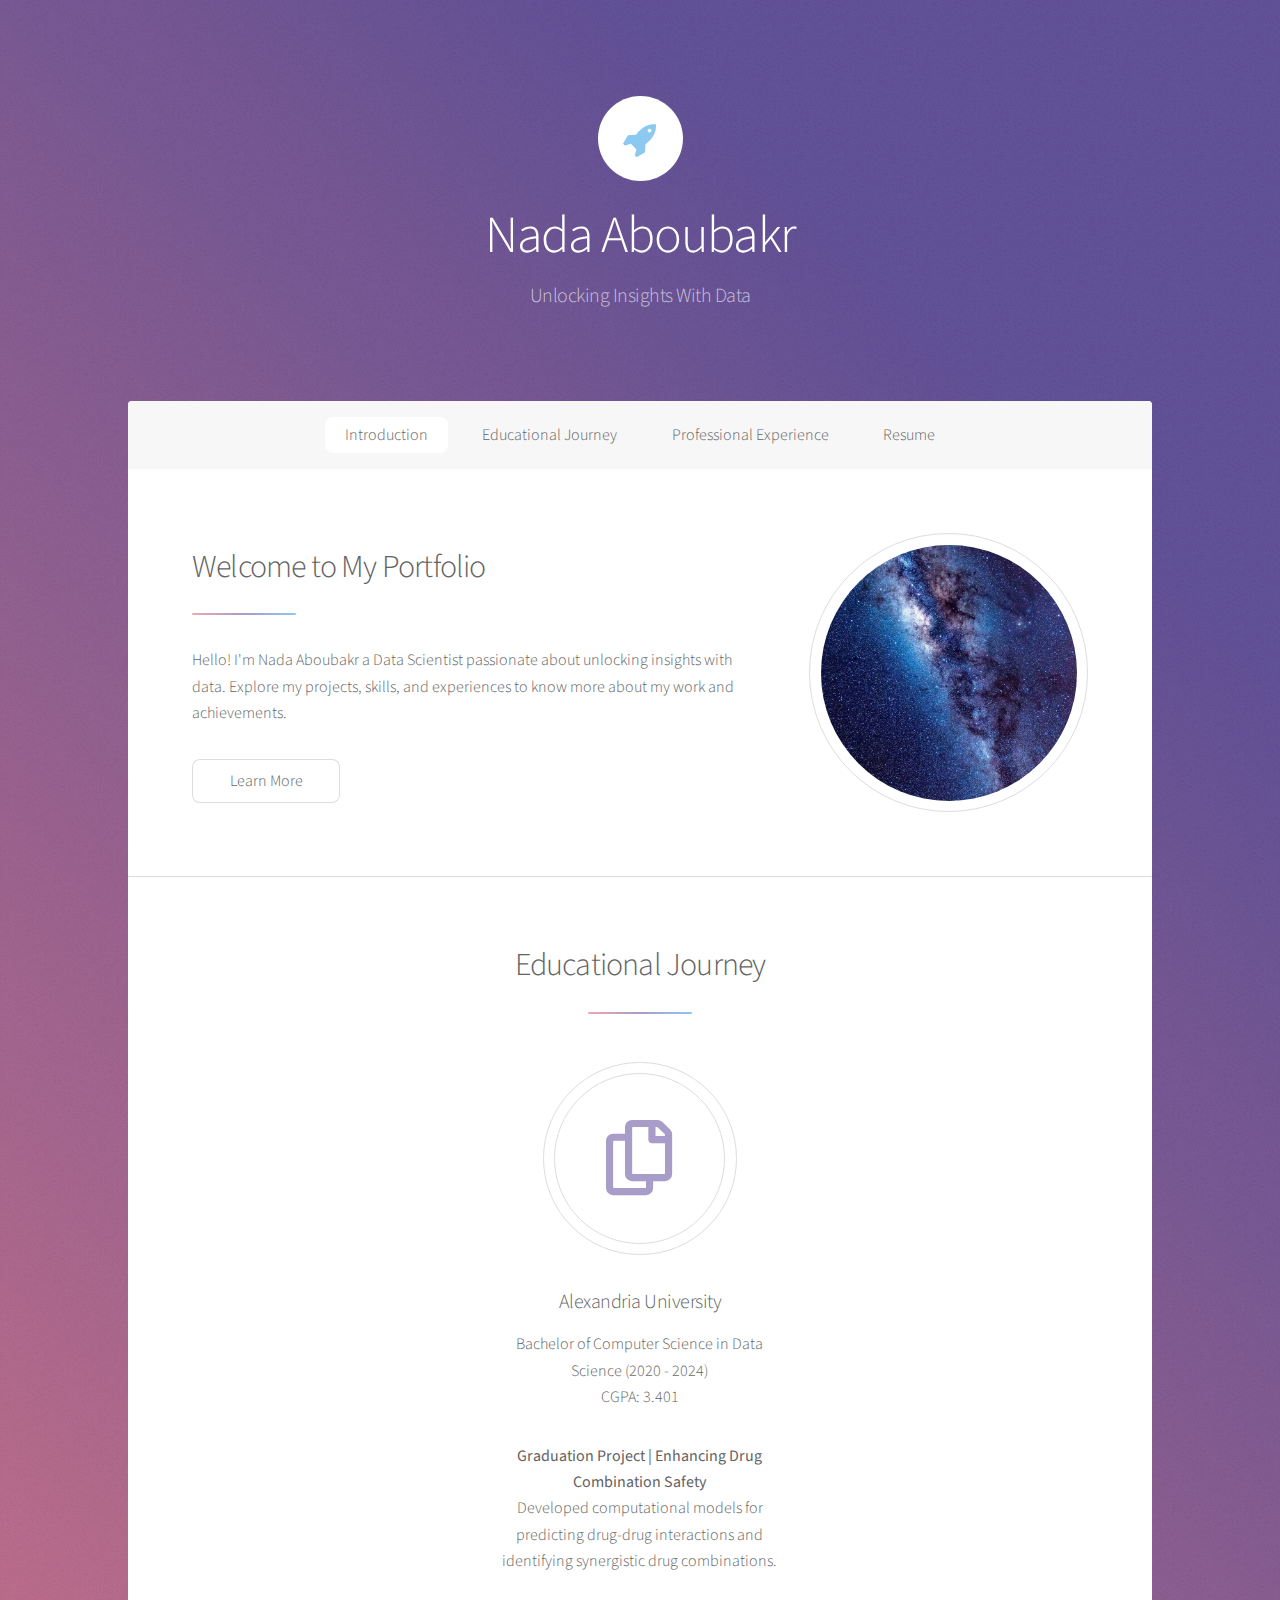
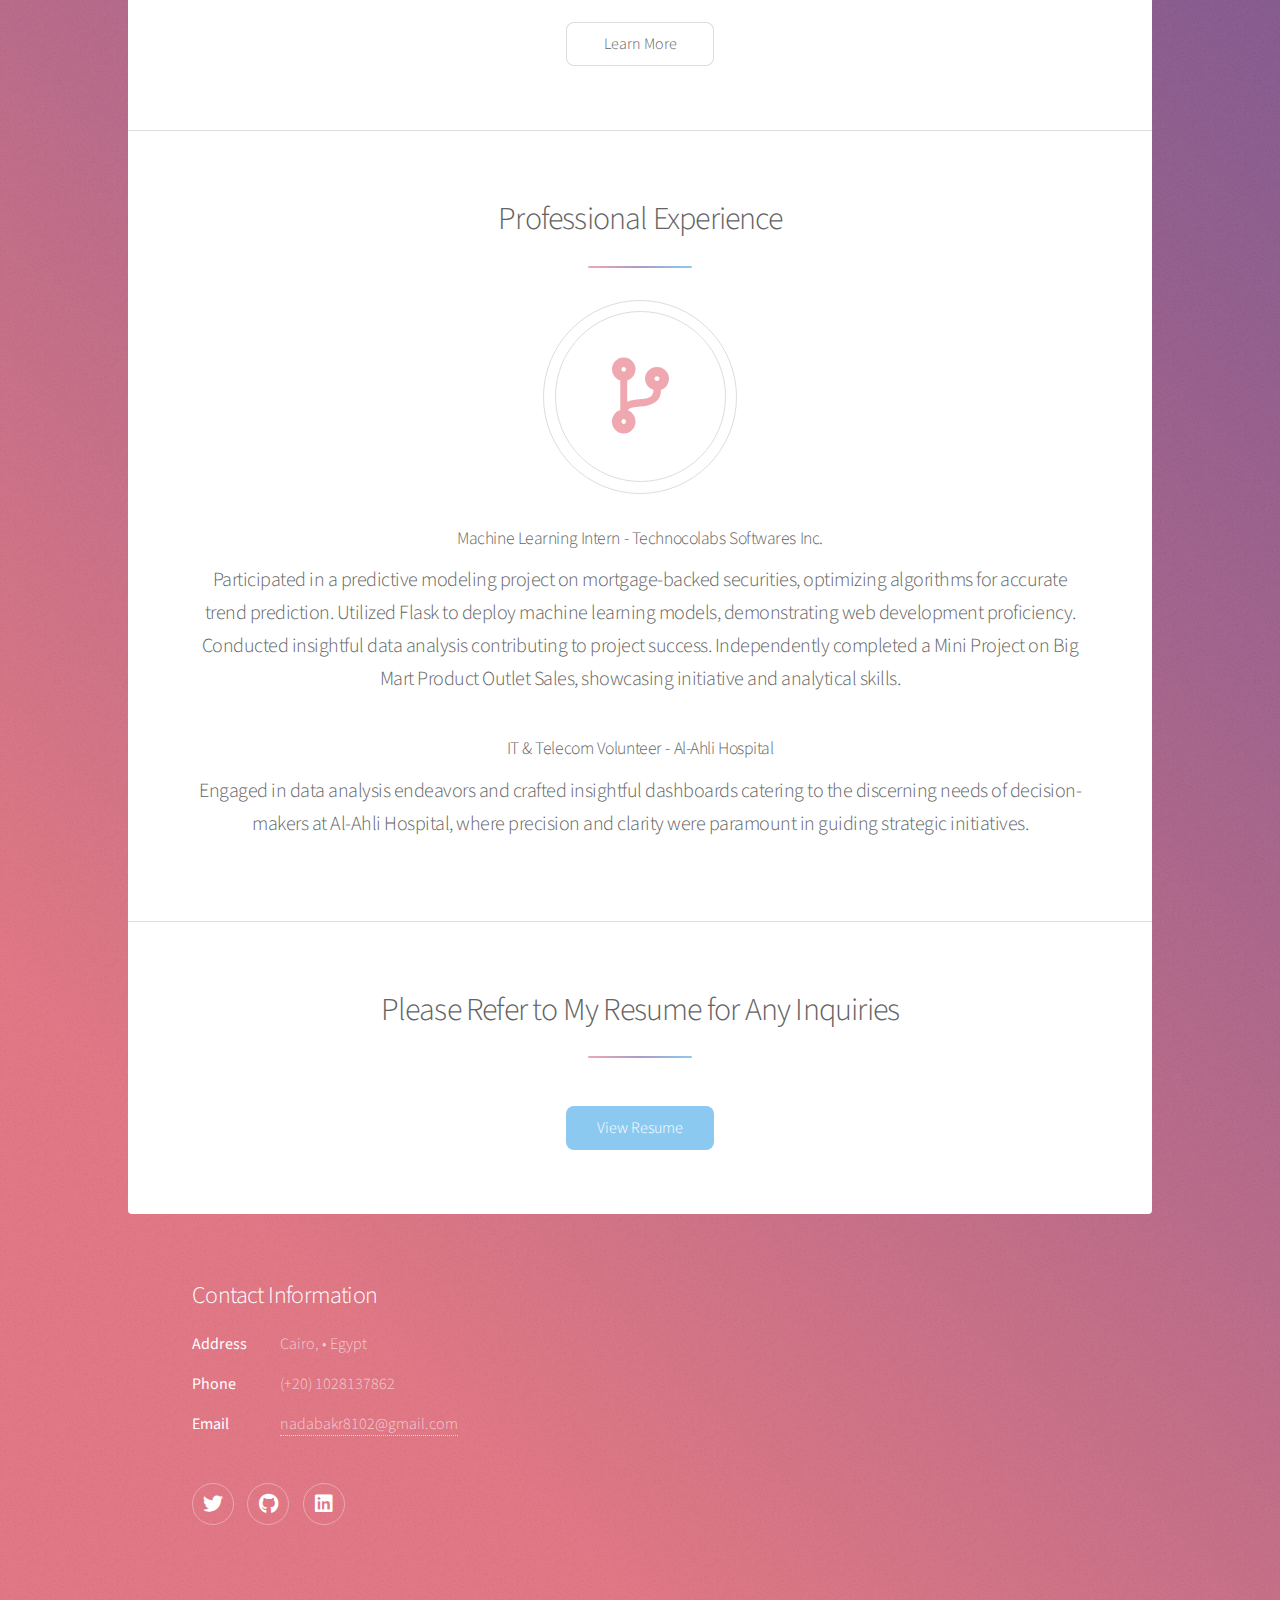
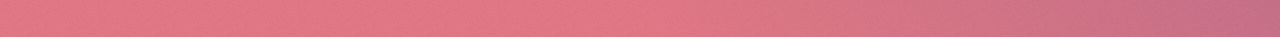
<file: index.html>
<!DOCTYPE HTML>

<html>
	<head>
		<title>Nada Aboubakr</title>
		<meta charset="utf-8" />
		<meta name="viewport" content="width=device-width, initial-scale=1, user-scalable=no" />
		<link rel="stylesheet" href="assets/css/main.css" />
		<noscript><link rel="stylesheet" href="assets/css/noscript.css" /></noscript>
	</head>
	<body class="is-preload">

		<!-- Wrapper -->
			<div id="wrapper">

				<!-- Header -->
					<header id="header" class="alt">
						<span class="logo"><img src="images/logo.svg" alt="" /></span>
						<h1>Nada Aboubakr</h1>
						<p>Unlocking Insights With Data<br />
					</header>

				<!-- Nav -->
					<nav id="nav">
						<ul>
							<li><a href="#intro" class="active">Introduction</a></li>
							<li><a href="#first">Educational Journey</a></li>
							<li><a href="#second">Professional Experience</a></li>
							<li><a href="#cta">Resume</a></li>
						</ul>
					</nav>

				<!-- Main -->
					<div id="main">

						<!-- Introduction -->
							<section id="intro" class="main">
								<div class="spotlight">
									<div class="content">
										<header class="major">
											<h2>Welcome to My Portfolio</h2>
										</header>
										<p>Hello! I'm Nada Aboubakr 
										a Data Scientist passionate about unlocking insights with data. 
										Explore my projects, skills, and experiences to know more about my work and achievements.</p>

										<ul class="actions">
											<li><a href="generic.html" class="button">Learn More</a></li>
										</ul>
									</div>
									<span class="image"><img src="images/pfp.jpeg" alt="" /></span>
								</div>
							</section>

						<!-- First Section -->
							<section id="first" class="main special">
								<header class="major">
									<h2>Educational Journey</h2>
								</header>
								<ul class="features">
									<li>
										<span class="icon major style3 fa-copy"></span>
										<h3>Alexandria University</h3>
										<p>Bachelor of Computer Science in Data Science (2020 - 2024)<br>CGPA: 3.401 <p><strong>Graduation Project | Enhancing Drug Combination Safety</strong><br> Developed computational models for predicting drug-drug interactions and identifying synergistic drug combinations.
									</p>
										
									</li>
								</ul>
								<footer class="major">
									<ul class="actions special">
										<li><a href="https://www.linkedin.com/posts/nadaaboubakr_graduationproject-drugguardianpro-datascience-activity-7214317777703079936-ZE2t?utm_source=share&utm_medium=member_desktop" class="button">Learn More</a></li>
									</ul>
								</footer>
							</section>

						<!-- Second Section -->
							<section id="second" class="main special">
								<header class="major">
									<h2>Professional Experience</h2>
									<span class="icon solid major style1 fa-code-branch"></span>
									<div class="prof_exp"><h4>Machine Learning Intern - Technocolabs Softwares Inc.</h4>
										<p>Participated in a predictive modeling project on mortgage-backed securities, optimizing algorithms for accurate trend prediction. Utilized Flask to deploy machine learning models, demonstrating web development proficiency. Conducted insightful data analysis contributing to project success. Independently completed a Mini Project on Big Mart Product Outlet Sales, showcasing initiative and analytical skills.</p></div>
									
									<div class="prof_exp"><h4>IT & Telecom Volunteer - Al-Ahli Hospital</h4>
										<p>Engaged in data analysis endeavors and crafted insightful dashboards catering to the discerning needs of decision-makers at Al-Ahli Hospital, where precision and clarity were paramount in guiding strategic initiatives.</p> </div>	
																	</header>
								
								
							</section>

						<!-- Get Started -->
							<section id="cta" class="main special">
								<header class="major">
									<h2>Please Refer to My Resume for Any Inquiries</h2>
								</header>
								<footer class="major">
									<ul class="actions special">
										<li><a href="Resume.pdf" class="button primary">View Resume</a></li>
									</ul>
								</footer>
							</section>

					</div>

				<!-- Footer -->
					<footer id="footer">
						
						<section>
							<h2>Contact Information</h2>
							<dl class="alt">
								<dt>Address</dt>
								<dd>Cairo, &bull; Egypt</dd>
								<dt>Phone</dt>
								<dd>(+20) 1028137862</dd>
								<dt>Email</dt>
                                <dd><a href="mailto:nadabakr8102@gmail.com">nadabakr8102@gmail.com</a></dd>

							</dl>
							<ul class="icons">
								<li><a href="https://x.com/_nada81" class="icon brands fa-twitter alt"><span class="label">Twitter</span></a></li>
								<li><a href="https://github.com/NadaAboubakr" class="icon brands fa-github alt"><span class="label">GitHub</span></a></li>
                                <li><a href="https://www.linkedin.com/in/nadaaboubakr/" class="icon brands fa-linkedin alt"><span class="label">LinkedIn</span></a></li>
							</ul>
						</section>
					</footer>

			</div>

		<!-- Scripts -->
			<script src="assets/js/jquery.min.js"></script>
			<script src="assets/js/jquery.scrollex.min.js"></script>
			<script src="assets/js/jquery.scrolly.min.js"></script>
			<script src="assets/js/browser.min.js"></script>
			<script src="assets/js/breakpoints.min.js"></script>
			<script src="assets/js/util.js"></script>
			<script src="assets/js/main.js"></script>

	</body>
</html>
</file>
<file: assets/css/noscript.css>
/*
	Stellar by HTML5 UP
	html5up.net | @ajlkn
	Free for personal and commercial use under the CCA 3.0 license (html5up.net/license)
*/

/* Header */

	body.is-preload #header.alt > * {
		opacity: 1;
	}

	body.is-preload #header.alt .logo {
		-moz-transform: none;
		-webkit-transform: none;
		-ms-transform: none;
		transform: none;
	}
</file>
<file: assets/css/main.css>
@import url(fontawesome-all.min.css);
@import 'https://fonts.googleapis.com/css?family=Source+Sans+Pro:300,400';

/*
	Stellar by HTML5 UP
	html5up.net | @ajlkn
	Free for personal and commercial use under the CCA 3.0 license (html5up.net/license)
*/

html, body, div, span, applet, object,
iframe, h1, h2, h3, h4, h5, h6, p, blockquote,
pre, a, abbr, acronym, address, big, cite,
code, del, dfn, em, img, ins, kbd, q, s, samp,
small, strike, strong, sub, sup, tt, var, b,
u, i, center, dl, dt, dd, ol, ul, li, fieldset,
form, label, legend, table, caption, tbody,
tfoot, thead, tr, th, td, article, aside,
canvas, details, embed, figure, figcaption,
footer, header, hgroup, menu, nav, output, ruby,
section, summary, time, mark, audio, video {
	margin: 0;
	padding: 0;
	border: 0;
	font-size: 100%;
	font: inherit;
	vertical-align: baseline;}

article, aside, details, figcaption, figure,
footer, header, hgroup, menu, nav, section {
	display: block;}

body {
	line-height: 1;
}

ol, ul {
	list-style: none;
}

blockquote, q {
	quotes: none;
}

	blockquote:before, blockquote:after, q:before, q:after {
		content: '';
		content: none;
	}

table {
	border-collapse: collapse;
	border-spacing: 0;
}

body {
	-webkit-text-size-adjust: none;
}

mark {
	background-color: transparent;
	color: inherit;
}

input::-moz-focus-inner {
	border: 0;
	padding: 0;
}

input, select, textarea {
	-moz-appearance: none;
	-webkit-appearance: none;
	-ms-appearance: none;
	appearance: none;
}

/* Basic */

	@-ms-viewport {
		width: device-width;
	}

	body {
		-ms-overflow-style: scrollbar;
	}

	@media screen and (max-width: 480px) {

		html, body {
			min-width: 320px;
		}

	}

	html {
		box-sizing: border-box;
	}

	*, *:before, *:after {
		box-sizing: inherit;
	}

	body {
		background-color: #935d8c;
		background-image: url("images/overlay.png"), -moz-linear-gradient(45deg, #e37682 15%, #5f4d93 85%);
		background-image: url("images/overlay.png"), -webkit-linear-gradient(45deg, #e37682 15%, #5f4d93 85%);
		background-image: url("images/overlay.png"), -ms-linear-gradient(45deg, #e37682 15%, #5f4d93 85%);
		background-image: url("images/overlay.png"), linear-gradient(45deg, #e37682 15%, #5f4d93 85%);
	}

		body.is-preload *, body.is-preload *:before, body.is-preload *:after {
			-moz-animation: none !important;
			-webkit-animation: none !important;
			-ms-animation: none !important;
			animation: none !important;
			-moz-transition: none !important;
			-webkit-transition: none !important;
			-ms-transition: none !important;
			transition: none !important;
		}

/* Type */

	body {
		background-color: #935d8c;
		color: rgba(255, 255, 255, 0.65);
	}

	body, input, select, textarea {
		font-family: "Source Sans Pro", Helvetica, sans-serif;
		font-size: 17pt;
		font-weight: 300;
		line-height: 1.65;
	}

		@media screen and (max-width: 1680px) {

			body, input, select, textarea {
				font-size: 14pt;
			}

		}

		@media screen and (max-width: 1280px) {

			body, input, select, textarea {
				font-size: 12pt;
			}

		}

		@media screen and (max-width: 360px) {

			body, input, select, textarea {
				font-size: 11pt;
			}

		}

	a {
		-moz-transition: color 0.2s ease, border-bottom 0.2s ease;
		-webkit-transition: color 0.2s ease, border-bottom 0.2s ease;
		-ms-transition: color 0.2s ease, border-bottom 0.2s ease;
		transition: color 0.2s ease, border-bottom 0.2s ease;
		text-decoration: none;
		border-bottom: dotted 1px;
		color: inherit;
	}

		a:hover {
			border-bottom-color: transparent;
		}

	strong, b {
		font-weight: 400;
	}

	em, i {
		font-style: italic;
	}

	p {
		margin: 0 0 2em 0;
	}

		p.content {
			-moz-columns: 20em 2;
			-webkit-columns: 20em 2;
			-ms-columns: 20em 2;
			columns: 20em 2;
			-moz-column-gap: 2em;
			-webkit-column-gap: 2em;
			-ms-column-gap: 2em;
			column-gap: 2em;
			text-align: justify;
		}

	h1, h2, h3, h4, h5, h6 {
		font-weight: 300;
		line-height: 1.5;
		margin: 0 0 0.7em 0;
		letter-spacing: -0.025em;
	}

		h1 a, h2 a, h3 a, h4 a, h5 a, h6 a {
			color: inherit;
			text-decoration: none;
		}

	h1 {
		font-size: 2.5em;
		line-height: 1.2;
	}

	h2 {
		font-size: 1.5em;
	}

	h3 {
		font-size: 1.25em;
	}

	h4 {
		font-size: 1.1em;
	}

	h5 {
		font-size: 0.9em;
	}

	h6 {
		font-size: 0.7em;
	}

	@media screen and (max-width: 736px) {

		h1 {
			font-size: 2em;
		}

	}

	sub {
		font-size: 0.8em;
		position: relative;
		top: 0.5em;
	}

	sup {
		font-size: 0.8em;
		position: relative;
		top: -0.5em;
	}

	blockquote {
		border-left: solid 4px;
		font-style: italic;
		margin: 0 0 2em 0;
		padding: 0.5em 0 0.5em 2em;
	}

	code {
		border-radius: 8px;
		border: solid 1px;
		font-family: "Courier New", monospace;
		font-size: 0.9em;
		margin: 0 0.25em;
		padding: 0.25em 0.65em;
	}

	pre {
		-webkit-overflow-scrolling: touch;
		font-family: "Courier New", monospace;
		font-size: 0.9em;
		margin: 0 0 2em 0;
	}

		pre code {
			display: block;
			line-height: 1.75;
			padding: 1em 1.5em;
			overflow-x: auto;
		}

	hr {
		border: 0;
		border-bottom: solid 1px;
		margin: 2em 0;
	}

		hr.major {
			margin: 3em 0;
		}

	.align-left {
		text-align: left;
	}

	.align-center {
		text-align: center;
	}

	.align-right {
		text-align: right;
	}

	input, select, textarea {
		color: #ffffff;
	}

	a:hover {
		color: #ffffff;
	}

	strong, b {
		color: #ffffff;
	}

	h1, h2, h3, h4, h5, h6 {
		color: #ffffff;
	}

	blockquote {
		border-left-color: rgba(255, 255, 255, 0.35);
	}

	code {
		background: rgba(255, 255, 255, 0.075);
		border-color: rgba(255, 255, 255, 0.35);
	}

	hr {
		border-bottom-color: rgba(255, 255, 255, 0.35);
	}

/* Row */

	.row {
		display: flex;
		flex-wrap: wrap;
		box-sizing: border-box;
		align-items: stretch;
	}

		.row > * {
			box-sizing: border-box;
		}

		.row.gtr-uniform > * > :last-child {
			margin-bottom: 0;
		}

		.row.aln-left {
			justify-content: flex-start;
		}

		.row.aln-center {
			justify-content: center;
		}

		.row.aln-right {
			justify-content: flex-end;
		}

		.row.aln-top {
			align-items: flex-start;
		}

		.row.aln-middle {
			align-items: center;
		}

		.row.aln-bottom {
			align-items: flex-end;
		}

		.row > .imp {
			order: -1;
		}

		.row > .col-1 {
			width: 8.33333%;
		}

		.row > .off-1 {
			margin-left: 8.33333%;
		}

		.row > .col-2 {
			width: 16.66667%;
		}

		.row > .off-2 {
			margin-left: 16.66667%;
		}

		.row > .col-3 {
			width: 25%;
		}

		.row > .off-3 {
			margin-left: 25%;
		}

		.row > .col-4 {
			width: 33.33333%;
		}

		.row > .off-4 {
			margin-left: 33.33333%;
		}

		.row > .col-5 {
			width: 41.66667%;
		}

		.row > .off-5 {
			margin-left: 41.66667%;
		}

		.row > .col-6 {
			width: 50%;
		}

		.row > .off-6 {
			margin-left: 50%;
		}

		.row > .col-7 {
			width: 58.33333%;
		}

		.row > .off-7 {
			margin-left: 58.33333%;
		}

		.row > .col-8 {
			width: 66.66667%;
		}

		.row > .off-8 {
			margin-left: 66.66667%;
		}

		.row > .col-9 {
			width: 75%;
		}

		.row > .off-9 {
			margin-left: 75%;
		}

		.row > .col-10 {
			width: 83.33333%;
		}

		.row > .off-10 {
			margin-left: 83.33333%;
		}

		.row > .col-11 {
			width: 91.66667%;
		}

		.row > .off-11 {
			margin-left: 91.66667%;
		}

		.row > .col-12 {
			width: 100%;
		}

		.row > .off-12 {
			margin-left: 100%;
		}

		.row.gtr-0 {
			margin-top: 0;
			margin-left: 0em;
		}

			.row.gtr-0 > * {
				padding: 0 0 0 0em;
			}

			.row.gtr-0.gtr-uniform {
				margin-top: 0em;
			}

				.row.gtr-0.gtr-uniform > * {
					padding-top: 0em;
				}

		.row.gtr-25 {
			margin-top: 0;
			margin-left: -0.375em;
		}

			.row.gtr-25 > * {
				padding: 0 0 0 0.375em;
			}

			.row.gtr-25.gtr-uniform {
				margin-top: -0.375em;
			}

				.row.gtr-25.gtr-uniform > * {
					padding-top: 0.375em;
				}

		.row.gtr-50 {
			margin-top: 0;
			margin-left: -0.75em;
		}

			.row.gtr-50 > * {
				padding: 0 0 0 0.75em;
			}

			.row.gtr-50.gtr-uniform {
				margin-top: -0.75em;
			}

				.row.gtr-50.gtr-uniform > * {
					padding-top: 0.75em;
				}

		.row {
			margin-top: 0;
			margin-left: -1.5em;
		}

			.row > * {
				padding: 0 0 0 1.5em;
			}

			.row.gtr-uniform {
				margin-top: -1.5em;
			}

				.row.gtr-uniform > * {
					padding-top: 1.5em;
				}

		.row.gtr-150 {
			margin-top: 0;
			margin-left: -2.25em;
		}

			.row.gtr-150 > * {
				padding: 0 0 0 2.25em;
			}

			.row.gtr-150.gtr-uniform {
				margin-top: -2.25em;
			}

				.row.gtr-150.gtr-uniform > * {
					padding-top: 2.25em;
				}

		.row.gtr-200 {
			margin-top: 0;
			margin-left: -3em;
		}

			.row.gtr-200 > * {
				padding: 0 0 0 3em;
			}

			.row.gtr-200.gtr-uniform {
				margin-top: -3em;
			}

				.row.gtr-200.gtr-uniform > * {
					padding-top: 3em;
				}

		@media screen and (max-width: 1680px) {

			.row {
				display: flex;
				flex-wrap: wrap;
				box-sizing: border-box;
				align-items: stretch;
			}

				.row > * {
					box-sizing: border-box;
				}

				.row.gtr-uniform > * > :last-child {
					margin-bottom: 0;
				}

				.row.aln-left {
					justify-content: flex-start;
				}

				.row.aln-center {
					justify-content: center;
				}

				.row.aln-right {
					justify-content: flex-end;
				}

				.row.aln-top {
					align-items: flex-start;
				}

				.row.aln-middle {
					align-items: center;
				}

				.row.aln-bottom {
					align-items: flex-end;
				}

				.row > .imp-xlarge {
					order: -1;
				}

				.row > .col-1-xlarge {
					width: 8.33333%;
				}

				.row > .off-1-xlarge {
					margin-left: 8.33333%;
				}

				.row > .col-2-xlarge {
					width: 16.66667%;
				}

				.row > .off-2-xlarge {
					margin-left: 16.66667%;
				}

				.row > .col-3-xlarge {
					width: 25%;
				}

				.row > .off-3-xlarge {
					margin-left: 25%;
				}

				.row > .col-4-xlarge {
					width: 33.33333%;
				}

				.row > .off-4-xlarge {
					margin-left: 33.33333%;
				}

				.row > .col-5-xlarge {
					width: 41.66667%;
				}

				.row > .off-5-xlarge {
					margin-left: 41.66667%;
				}

				.row > .col-6-xlarge {
					width: 50%;
				}

				.row > .off-6-xlarge {
					margin-left: 50%;
				}

				.row > .col-7-xlarge {
					width: 58.33333%;
				}

				.row > .off-7-xlarge {
					margin-left: 58.33333%;
				}

				.row > .col-8-xlarge {
					width: 66.66667%;
				}

				.row > .off-8-xlarge {
					margin-left: 66.66667%;
				}

				.row > .col-9-xlarge {
					width: 75%;
				}

				.row > .off-9-xlarge {
					margin-left: 75%;
				}

				.row > .col-10-xlarge {
					width: 83.33333%;
				}

				.row > .off-10-xlarge {
					margin-left: 83.33333%;
				}

				.row > .col-11-xlarge {
					width: 91.66667%;
				}

				.row > .off-11-xlarge {
					margin-left: 91.66667%;
				}

				.row > .col-12-xlarge {
					width: 100%;
				}

				.row > .off-12-xlarge {
					margin-left: 100%;
				}

				.row.gtr-0 {
					margin-top: 0;
					margin-left: 0em;
				}

					.row.gtr-0 > * {
						padding: 0 0 0 0em;
					}

					.row.gtr-0.gtr-uniform {
						margin-top: 0em;
					}

						.row.gtr-0.gtr-uniform > * {
							padding-top: 0em;
						}

				.row.gtr-25 {
					margin-top: 0;
					margin-left: -0.375em;
				}

					.row.gtr-25 > * {
						padding: 0 0 0 0.375em;
					}

					.row.gtr-25.gtr-uniform {
						margin-top: -0.375em;
					}

						.row.gtr-25.gtr-uniform > * {
							padding-top: 0.375em;
						}

				.row.gtr-50 {
					margin-top: 0;
					margin-left: -0.75em;
				}

					.row.gtr-50 > * {
						padding: 0 0 0 0.75em;
					}

					.row.gtr-50.gtr-uniform {
						margin-top: -0.75em;
					}

						.row.gtr-50.gtr-uniform > * {
							padding-top: 0.75em;
						}

				.row {
					margin-top: 0;
					margin-left: -1.5em;
				}

					.row > * {
						padding: 0 0 0 1.5em;
					}

					.row.gtr-uniform {
						margin-top: -1.5em;
					}

						.row.gtr-uniform > * {
							padding-top: 1.5em;
						}

				.row.gtr-150 {
					margin-top: 0;
					margin-left: -2.25em;
				}

					.row.gtr-150 > * {
						padding: 0 0 0 2.25em;
					}

					.row.gtr-150.gtr-uniform {
						margin-top: -2.25em;
					}

						.row.gtr-150.gtr-uniform > * {
							padding-top: 2.25em;
						}

				.row.gtr-200 {
					margin-top: 0;
					margin-left: -3em;
				}

					.row.gtr-200 > * {
						padding: 0 0 0 3em;
					}

					.row.gtr-200.gtr-uniform {
						margin-top: -3em;
					}

						.row.gtr-200.gtr-uniform > * {
							padding-top: 3em;
						}

		}

		@media screen and (max-width: 1280px) {

			.row {
				display: flex;
				flex-wrap: wrap;
				box-sizing: border-box;
				align-items: stretch;
			}

				.row > * {
					box-sizing: border-box;
				}

				.row.gtr-uniform > * > :last-child {
					margin-bottom: 0;
				}

				.row.aln-left {
					justify-content: flex-start;
				}

				.row.aln-center {
					justify-content: center;
				}

				.row.aln-right {
					justify-content: flex-end;
				}

				.row.aln-top {
					align-items: flex-start;
				}

				.row.aln-middle {
					align-items: center;
				}

				.row.aln-bottom {
					align-items: flex-end;
				}

				.row > .imp-large {
					order: -1;
				}

				.row > .col-1-large {
					width: 8.33333%;
				}

				.row > .off-1-large {
					margin-left: 8.33333%;
				}

				.row > .col-2-large {
					width: 16.66667%;
				}

				.row > .off-2-large {
					margin-left: 16.66667%;
				}

				.row > .col-3-large {
					width: 25%;
				}

				.row > .off-3-large {
					margin-left: 25%;
				}

				.row > .col-4-large {
					width: 33.33333%;
				}

				.row > .off-4-large {
					margin-left: 33.33333%;
				}

				.row > .col-5-large {
					width: 41.66667%;
				}

				.row > .off-5-large {
					margin-left: 41.66667%;
				}

				.row > .col-6-large {
					width: 50%;
				}

				.row > .off-6-large {
					margin-left: 50%;
				}

				.row > .col-7-large {
					width: 58.33333%;
				}

				.row > .off-7-large {
					margin-left: 58.33333%;
				}

				.row > .col-8-large {
					width: 66.66667%;
				}

				.row > .off-8-large {
					margin-left: 66.66667%;
				}

				.row > .col-9-large {
					width: 75%;
				}

				.row > .off-9-large {
					margin-left: 75%;
				}

				.row > .col-10-large {
					width: 83.33333%;
				}

				.row > .off-10-large {
					margin-left: 83.33333%;
				}

				.row > .col-11-large {
					width: 91.66667%;
				}

				.row > .off-11-large {
					margin-left: 91.66667%;
				}

				.row > .col-12-large {
					width: 100%;
				}

				.row > .off-12-large {
					margin-left: 100%;
				}

				.row.gtr-0 {
					margin-top: 0;
					margin-left: 0em;
				}

					.row.gtr-0 > * {
						padding: 0 0 0 0em;
					}

					.row.gtr-0.gtr-uniform {
						margin-top: 0em;
					}

						.row.gtr-0.gtr-uniform > * {
							padding-top: 0em;
						}

				.row.gtr-25 {
					margin-top: 0;
					margin-left: -0.375em;
				}

					.row.gtr-25 > * {
						padding: 0 0 0 0.375em;
					}

					.row.gtr-25.gtr-uniform {
						margin-top: -0.375em;
					}

						.row.gtr-25.gtr-uniform > * {
							padding-top: 0.375em;
						}

				.row.gtr-50 {
					margin-top: 0;
					margin-left: -0.75em;
				}

					.row.gtr-50 > * {
						padding: 0 0 0 0.75em;
					}

					.row.gtr-50.gtr-uniform {
						margin-top: -0.75em;
					}

						.row.gtr-50.gtr-uniform > * {
							padding-top: 0.75em;
						}

				.row {
					margin-top: 0;
					margin-left: -1.5em;
				}

					.row > * {
						padding: 0 0 0 1.5em;
					}

					.row.gtr-uniform {
						margin-top: -1.5em;
					}

						.row.gtr-uniform > * {
							padding-top: 1.5em;
						}

				.row.gtr-150 {
					margin-top: 0;
					margin-left: -2.25em;
				}

					.row.gtr-150 > * {
						padding: 0 0 0 2.25em;
					}

					.row.gtr-150.gtr-uniform {
						margin-top: -2.25em;
					}

						.row.gtr-150.gtr-uniform > * {
							padding-top: 2.25em;
						}

				.row.gtr-200 {
					margin-top: 0;
					margin-left: -3em;
				}

					.row.gtr-200 > * {
						padding: 0 0 0 3em;
					}

					.row.gtr-200.gtr-uniform {
						margin-top: -3em;
					}

						.row.gtr-200.gtr-uniform > * {
							padding-top: 3em;
						}

		}

		@media screen and (max-width: 980px) {

			.row {
				display: flex;
				flex-wrap: wrap;
				box-sizing: border-box;
				align-items: stretch;
			}

				.row > * {
					box-sizing: border-box;
				}

				.row.gtr-uniform > * > :last-child {
					margin-bottom: 0;
				}

				.row.aln-left {
					justify-content: flex-start;
				}

				.row.aln-center {
					justify-content: center;
				}

				.row.aln-right {
					justify-content: flex-end;
				}

				.row.aln-top {
					align-items: flex-start;
				}

				.row.aln-middle {
					align-items: center;
				}

				.row.aln-bottom {
					align-items: flex-end;
				}

				.row > .imp-medium {
					order: -1;
				}

				.row > .col-1-medium {
					width: 8.33333%;
				}

				.row > .off-1-medium {
					margin-left: 8.33333%;
				}

				.row > .col-2-medium {
					width: 16.66667%;
				}

				.row > .off-2-medium {
					margin-left: 16.66667%;
				}

				.row > .col-3-medium {
					width: 25%;
				}

				.row > .off-3-medium {
					margin-left: 25%;
				}

				.row > .col-4-medium {
					width: 33.33333%;
				}

				.row > .off-4-medium {
					margin-left: 33.33333%;
				}

				.row > .col-5-medium {
					width: 41.66667%;
				}

				.row > .off-5-medium {
					margin-left: 41.66667%;
				}

				.row > .col-6-medium {
					width: 50%;
				}

				.row > .off-6-medium {
					margin-left: 50%;
				}

				.row > .col-7-medium {
					width: 58.33333%;
				}

				.row > .off-7-medium {
					margin-left: 58.33333%;
				}

				.row > .col-8-medium {
					width: 66.66667%;
				}

				.row > .off-8-medium {
					margin-left: 66.66667%;
				}

				.row > .col-9-medium {
					width: 75%;
				}

				.row > .off-9-medium {
					margin-left: 75%;
				}

				.row > .col-10-medium {
					width: 83.33333%;
				}

				.row > .off-10-medium {
					margin-left: 83.33333%;
				}

				.row > .col-11-medium {
					width: 91.66667%;
				}

				.row > .off-11-medium {
					margin-left: 91.66667%;
				}

				.row > .col-12-medium {
					width: 100%;
				}

				.row > .off-12-medium {
					margin-left: 100%;
				}

				.row.gtr-0 {
					margin-top: 0;
					margin-left: 0em;
				}

					.row.gtr-0 > * {
						padding: 0 0 0 0em;
					}

					.row.gtr-0.gtr-uniform {
						margin-top: 0em;
					}

						.row.gtr-0.gtr-uniform > * {
							padding-top: 0em;
						}

				.row.gtr-25 {
					margin-top: 0;
					margin-left: -0.375em;
				}

					.row.gtr-25 > * {
						padding: 0 0 0 0.375em;
					}

					.row.gtr-25.gtr-uniform {
						margin-top: -0.375em;
					}

						.row.gtr-25.gtr-uniform > * {
							padding-top: 0.375em;
						}

				.row.gtr-50 {
					margin-top: 0;
					margin-left: -0.75em;
				}

					.row.gtr-50 > * {
						padding: 0 0 0 0.75em;
					}

					.row.gtr-50.gtr-uniform {
						margin-top: -0.75em;
					}

						.row.gtr-50.gtr-uniform > * {
							padding-top: 0.75em;
						}

				.row {
					margin-top: 0;
					margin-left: -1.5em;
				}

					.row > * {
						padding: 0 0 0 1.5em;
					}

					.row.gtr-uniform {
						margin-top: -1.5em;
					}

						.row.gtr-uniform > * {
							padding-top: 1.5em;
						}

				.row.gtr-150 {
					margin-top: 0;
					margin-left: -2.25em;
				}

					.row.gtr-150 > * {
						padding: 0 0 0 2.25em;
					}

					.row.gtr-150.gtr-uniform {
						margin-top: -2.25em;
					}

						.row.gtr-150.gtr-uniform > * {
							padding-top: 2.25em;
						}

				.row.gtr-200 {
					margin-top: 0;
					margin-left: -3em;
				}

					.row.gtr-200 > * {
						padding: 0 0 0 3em;
					}

					.row.gtr-200.gtr-uniform {
						margin-top: -3em;
					}

						.row.gtr-200.gtr-uniform > * {
							padding-top: 3em;
						}

		}

		@media screen and (max-width: 736px) {

			.row {
				display: flex;
				flex-wrap: wrap;
				box-sizing: border-box;
				align-items: stretch;
			}

				.row > * {
					box-sizing: border-box;
				}

				.row.gtr-uniform > * > :last-child {
					margin-bottom: 0;
				}

				.row.aln-left {
					justify-content: flex-start;
				}

				.row.aln-center {
					justify-content: center;
				}

				.row.aln-right {
					justify-content: flex-end;
				}

				.row.aln-top {
					align-items: flex-start;
				}

				.row.aln-middle {
					align-items: center;
				}

				.row.aln-bottom {
					align-items: flex-end;
				}

				.row > .imp-small {
					order: -1;
				}

				.row > .col-1-small {
					width: 8.33333%;
				}

				.row > .off-1-small {
					margin-left: 8.33333%;
				}

				.row > .col-2-small {
					width: 16.66667%;
				}

				.row > .off-2-small {
					margin-left: 16.66667%;
				}

				.row > .col-3-small {
					width: 25%;
				}

				.row > .off-3-small {
					margin-left: 25%;
				}

				.row > .col-4-small {
					width: 33.33333%;
				}

				.row > .off-4-small {
					margin-left: 33.33333%;
				}

				.row > .col-5-small {
					width: 41.66667%;
				}

				.row > .off-5-small {
					margin-left: 41.66667%;
				}

				.row > .col-6-small {
					width: 50%;
				}

				.row > .off-6-small {
					margin-left: 50%;
				}

				.row > .col-7-small {
					width: 58.33333%;
				}

				.row > .off-7-small {
					margin-left: 58.33333%;
				}

				.row > .col-8-small {
					width: 66.66667%;
				}

				.row > .off-8-small {
					margin-left: 66.66667%;
				}

				.row > .col-9-small {
					width: 75%;
				}

				.row > .off-9-small {
					margin-left: 75%;
				}

				.row > .col-10-small {
					width: 83.33333%;
				}

				.row > .off-10-small {
					margin-left: 83.33333%;
				}

				.row > .col-11-small {
					width: 91.66667%;
				}

				.row > .off-11-small {
					margin-left: 91.66667%;
				}

				.row > .col-12-small {
					width: 100%;
				}

				.row > .off-12-small {
					margin-left: 100%;
				}

				.row.gtr-0 {
					margin-top: 0;
					margin-left: 0em;
				}

					.row.gtr-0 > * {
						padding: 0 0 0 0em;
					}

					.row.gtr-0.gtr-uniform {
						margin-top: 0em;
					}

						.row.gtr-0.gtr-uniform > * {
							padding-top: 0em;
						}

				.row.gtr-25 {
					margin-top: 0;
					margin-left: -0.25em;
				}

					.row.gtr-25 > * {
						padding: 0 0 0 0.25em;
					}

					.row.gtr-25.gtr-uniform {
						margin-top: -0.25em;
					}

						.row.gtr-25.gtr-uniform > * {
							padding-top: 0.25em;
						}

				.row.gtr-50 {
					margin-top: 0;
					margin-left: -0.5em;
				}

					.row.gtr-50 > * {
						padding: 0 0 0 0.5em;
					}

					.row.gtr-50.gtr-uniform {
						margin-top: -0.5em;
					}

						.row.gtr-50.gtr-uniform > * {
							padding-top: 0.5em;
						}

				.row {
					margin-top: 0;
					margin-left: -1em;
				}

					.row > * {
						padding: 0 0 0 1em;
					}

					.row.gtr-uniform {
						margin-top: -1em;
					}

						.row.gtr-uniform > * {
							padding-top: 1em;
						}

				.row.gtr-150 {
					margin-top: 0;
					margin-left: -1.5em;
				}

					.row.gtr-150 > * {
						padding: 0 0 0 1.5em;
					}

					.row.gtr-150.gtr-uniform {
						margin-top: -1.5em;
					}

						.row.gtr-150.gtr-uniform > * {
							padding-top: 1.5em;
						}

				.row.gtr-200 {
					margin-top: 0;
					margin-left: -2em;
				}

					.row.gtr-200 > * {
						padding: 0 0 0 2em;
					}

					.row.gtr-200.gtr-uniform {
						margin-top: -2em;
					}

						.row.gtr-200.gtr-uniform > * {
							padding-top: 2em;
						}

		}

		@media screen and (max-width: 480px) {

			.row {
				display: flex;
				flex-wrap: wrap;
				box-sizing: border-box;
				align-items: stretch;
			}

				.row > * {
					box-sizing: border-box;
				}

				.row.gtr-uniform > * > :last-child {
					margin-bottom: 0;
				}

				.row.aln-left {
					justify-content: flex-start;
				}

				.row.aln-center {
					justify-content: center;
				}

				.row.aln-right {
					justify-content: flex-end;
				}

				.row.aln-top {
					align-items: flex-start;
				}

				.row.aln-middle {
					align-items: center;
				}

				.row.aln-bottom {
					align-items: flex-end;
				}

				.row > .imp-xsmall {
					order: -1;
				}

				.row > .col-1-xsmall {
					width: 8.33333%;
				}

				.row > .off-1-xsmall {
					margin-left: 8.33333%;
				}

				.row > .col-2-xsmall {
					width: 16.66667%;
				}

				.row > .off-2-xsmall {
					margin-left: 16.66667%;
				}

				.row > .col-3-xsmall {
					width: 25%;
				}

				.row > .off-3-xsmall {
					margin-left: 25%;
				}

				.row > .col-4-xsmall {
					width: 33.33333%;
				}

				.row > .off-4-xsmall {
					margin-left: 33.33333%;
				}

				.row > .col-5-xsmall {
					width: 41.66667%;
				}

				.row > .off-5-xsmall {
					margin-left: 41.66667%;
				}

				.row > .col-6-xsmall {
					width: 50%;
				}

				.row > .off-6-xsmall {
					margin-left: 50%;
				}

				.row > .col-7-xsmall {
					width: 58.33333%;
				}

				.row > .off-7-xsmall {
					margin-left: 58.33333%;
				}

				.row > .col-8-xsmall {
					width: 66.66667%;
				}

				.row > .off-8-xsmall {
					margin-left: 66.66667%;
				}

				.row > .col-9-xsmall {
					width: 75%;
				}

				.row > .off-9-xsmall {
					margin-left: 75%;
				}

				.row > .col-10-xsmall {
					width: 83.33333%;
				}

				.row > .off-10-xsmall {
					margin-left: 83.33333%;
				}

				.row > .col-11-xsmall {
					width: 91.66667%;
				}

				.row > .off-11-xsmall {
					margin-left: 91.66667%;
				}

				.row > .col-12-xsmall {
					width: 100%;
				}

				.row > .off-12-xsmall {
					margin-left: 100%;
				}

				.row.gtr-0 {
					margin-top: 0;
					margin-left: 0em;
				}

					.row.gtr-0 > * {
						padding: 0 0 0 0em;
					}

					.row.gtr-0.gtr-uniform {
						margin-top: 0em;
					}

						.row.gtr-0.gtr-uniform > * {
							padding-top: 0em;
						}

				.row.gtr-25 {
					margin-top: 0;
					margin-left: -0.3125em;
				}

					.row.gtr-25 > * {
						padding: 0 0 0 0.3125em;
					}

					.row.gtr-25.gtr-uniform {
						margin-top: -0.3125em;
					}

						.row.gtr-25.gtr-uniform > * {
							padding-top: 0.3125em;
						}

				.row.gtr-50 {
					margin-top: 0;
					margin-left: -0.625em;
				}

					.row.gtr-50 > * {
						padding: 0 0 0 0.625em;
					}

					.row.gtr-50.gtr-uniform {
						margin-top: -0.625em;
					}

						.row.gtr-50.gtr-uniform > * {
							padding-top: 0.625em;
						}

				.row {
					margin-top: 0;
					margin-left: -1.25em;
				}

					.row > * {
						padding: 0 0 0 1.25em;
					}

					.row.gtr-uniform {
						margin-top: -1.25em;
					}

						.row.gtr-uniform > * {
							padding-top: 1.25em;
						}

				.row.gtr-150 {
					margin-top: 0;
					margin-left: -1.875em;
				}

					.row.gtr-150 > * {
						padding: 0 0 0 1.875em;
					}

					.row.gtr-150.gtr-uniform {
						margin-top: -1.875em;
					}

						.row.gtr-150.gtr-uniform > * {
							padding-top: 1.875em;
						}

				.row.gtr-200 {
					margin-top: 0;
					margin-left: -2.5em;
				}

					.row.gtr-200 > * {
						padding: 0 0 0 2.5em;
					}

					.row.gtr-200.gtr-uniform {
						margin-top: -2.5em;
					}

						.row.gtr-200.gtr-uniform > * {
							padding-top: 2.5em;
						}

		}

/* Box */

	.box {
		border-radius: 8px;
		border: solid;
		margin-bottom: 2em;
		padding: 1.5em;
	}

		.box > :last-child,
		.box > :last-child > :last-child,
		.box > :last-child > :last-child > :last-child {
			margin-bottom: 0;
		}

		.box.alt {
			border: 0;
			border-radius: 0;
			padding: 0;
		}

	.box {
		border-color: rgba(255, 255, 255, 0.35);
	}

/* Button */

	input[type="submit"],
	input[type="reset"],
	input[type="button"],
	button,
	.button {
		-moz-appearance: none;
		-webkit-appearance: none;
		-ms-appearance: none;
		appearance: none;
		-moz-transition: background-color 0.2s ease-in-out, color 0.2s ease-in-out;
		-webkit-transition: background-color 0.2s ease-in-out, color 0.2s ease-in-out;
		-ms-transition: background-color 0.2s ease-in-out, color 0.2s ease-in-out;
		transition: background-color 0.2s ease-in-out, color 0.2s ease-in-out;
		border-radius: 8px;
		border: 0;
		cursor: pointer;
		display: inline-block;
		font-weight: 300;
		height: 2.75em;
		line-height: 2.75em;
		min-width: 9.25em;
		padding: 0 1.5em;
		text-align: center;
		text-decoration: none;
		white-space: nowrap;
	}

		input[type="submit"].icon,
		input[type="reset"].icon,
		input[type="button"].icon,
		button.icon,
		.button.icon {
			padding-left: 1.35em;
		}

			input[type="submit"].icon:before,
			input[type="reset"].icon:before,
			input[type="button"].icon:before,
			button.icon:before,
			.button.icon:before {
				margin-right: 0.5em;
			}

		input[type="submit"].fit,
		input[type="reset"].fit,
		input[type="button"].fit,
		button.fit,
		.button.fit {
			width: 100%;
		}

		input[type="submit"].small,
		input[type="reset"].small,
		input[type="button"].small,
		button.small,
		.button.small {
			font-size: 0.8em;
		}

		input[type="submit"].large,
		input[type="reset"].large,
		input[type="button"].large,
		button.large,
		.button.large {
			font-size: 1.35em;
		}

		input[type="submit"].disabled, input[type="submit"]:disabled,
		input[type="reset"].disabled,
		input[type="reset"]:disabled,
		input[type="button"].disabled,
		input[type="button"]:disabled,
		button.disabled,
		button:disabled,
		.button.disabled,
		.button:disabled {
			pointer-events: none;
			opacity: 0.25;
		}

		@media screen and (max-width: 736px) {

			input[type="submit"],
			input[type="reset"],
			input[type="button"],
			button,
			.button {
				min-width: 0;
			}

		}

	input[type="submit"],
	input[type="reset"],
	input[type="button"],
	button,
	.button {
		background-color: transparent;
		box-shadow: inset 0 0 0 1px rgba(255, 255, 255, 0.35);
		color: #ffffff !important;
	}

		input[type="submit"]:hover,
		input[type="reset"]:hover,
		input[type="button"]:hover,
		button:hover,
		.button:hover {
			background-color: rgba(255, 255, 255, 0.075);
		}

		input[type="submit"]:active,
		input[type="reset"]:active,
		input[type="button"]:active,
		button:active,
		.button:active {
			background-color: rgba(255, 255, 255, 0.2);
		}

		input[type="submit"].icon:before,
		input[type="reset"].icon:before,
		input[type="button"].icon:before,
		button.icon:before,
		.button.icon:before {
			color: rgba(255, 255, 255, 0.5);
		}

		input[type="submit"].primary,
		input[type="reset"].primary,
		input[type="button"].primary,
		button.primary,
		.button.primary {
			background-color: #8cc9f0;
			color: #ffffff !important;
			box-shadow: none;
		}

			input[type="submit"].primary:hover,
			input[type="reset"].primary:hover,
			input[type="button"].primary:hover,
			button.primary:hover,
			.button.primary:hover {
				background-color: #9acff2;
			}

			input[type="submit"].primary:active,
			input[type="reset"].primary:active,
			input[type="button"].primary:active,
			button.primary:active,
			.button.primary:active {
				background-color: #7ec3ee;
			}

			input[type="submit"].primary.icon:before,
			input[type="reset"].primary.icon:before,
			input[type="button"].primary.icon:before,
			button.primary.icon:before,
			.button.primary.icon:before {
				color: #ffffff !important;
			}

/* Form */

	form {
		margin: 0 0 2em 0;
	}

	label {
		display: block;
		font-size: 0.9em;
		font-weight: 400;
		margin: 0 0 1em 0;
	}

	input[type="text"],
	input[type="password"],
	input[type="email"],
	select,
	textarea {
		-moz-appearance: none;
		-webkit-appearance: none;
		-ms-appearance: none;
		appearance: none;
		border-radius: 8px;
		border: solid 1px;
		color: inherit;
		display: block;
		outline: 0;
		padding: 0 1em;
		text-decoration: none;
		width: 100%;
	}

		input[type="text"]:invalid,
		input[type="password"]:invalid,
		input[type="email"]:invalid,
		select:invalid,
		textarea:invalid {
			box-shadow: none;
		}

	select {
		background-size: 1.25rem;
		background-repeat: no-repeat;
		background-position: calc(100% - 1rem) center;
		height: 2.75em;
		padding-right: 2.75em;
		text-overflow: ellipsis;
	}

		select:focus::-ms-value {
			background-color: transparent;
		}

		select::-ms-expand {
			display: none;
		}

	input[type="text"],
	input[type="password"],
	input[type="email"],
	select {
		height: 2.75em;
	}

	textarea {
		padding: 0.75em 1em;
	}

	input[type="checkbox"],
	input[type="radio"] {
		-moz-appearance: none;
		-webkit-appearance: none;
		-ms-appearance: none;
		appearance: none;
		display: block;
		float: left;
		margin-right: -2em;
		opacity: 0;
		width: 1em;
		z-index: -1;
	}

		input[type="checkbox"] + label,
		input[type="radio"] + label {
			text-decoration: none;
			cursor: pointer;
			display: inline-block;
			font-size: 1em;
			font-weight: 300;
			padding-left: 2.4em;
			padding-right: 0.75em;
			position: relative;
		}

			input[type="checkbox"] + label:before,
			input[type="radio"] + label:before {
				-moz-osx-font-smoothing: grayscale;
				-webkit-font-smoothing: antialiased;
				display: inline-block;
				font-style: normal;
				font-variant: normal;
				text-rendering: auto;
				line-height: 1;
				text-transform: none !important;
				font-family: 'Font Awesome 5 Free';
				font-weight: 900;
			}

			input[type="checkbox"] + label:before,
			input[type="radio"] + label:before {
				border-radius: 8px;
				border: solid 1px;
				content: '';
				display: inline-block;
				font-size: 0.8em;
				height: 2.0625em;
				left: 0;
				line-height: 2.0625em;
				position: absolute;
				text-align: center;
				top: 0;
				width: 2.0625em;
			}

		input[type="checkbox"]:checked + label:before,
		input[type="radio"]:checked + label:before {
			content: '\f00c';
		}

	input[type="checkbox"] + label:before {
		border-radius: 8px;
	}

	input[type="radio"] + label:before {
		border-radius: 100%;
	}

	::-webkit-input-placeholder {
		opacity: 1.0;
	}

	:-moz-placeholder {
		opacity: 1.0;
	}

	::-moz-placeholder {
		opacity: 1.0;
	}

	:-ms-input-placeholder {
		opacity: 1.0;
	}

	label {
		color: #ffffff;
	}

	input[type="text"],
	input[type="password"],
	input[type="email"],
	select,
	textarea {
		background-color: rgba(255, 255, 255, 0.075);
		border-color: rgba(255, 255, 255, 0.35);
	}

		input[type="text"]:focus,
		input[type="password"]:focus,
		input[type="email"]:focus,
		select:focus,
		textarea:focus {
			border-color: #8cc9f0;
			box-shadow: 0 0 0 1px #8cc9f0;
		}

	select {
		background-image: url("data:image/svg+xml;charset=utf8,%3Csvg xmlns='http://www.w3.org/2000/svg' width='40' height='40' preserveAspectRatio='none' viewBox='0 0 40 40'%3E%3Cpath d='M9.4,12.3l10.4,10.4l10.4-10.4c0.2-0.2,0.5-0.4,0.9-0.4c0.3,0,0.6,0.1,0.9,0.4l3.3,3.3c0.2,0.2,0.4,0.5,0.4,0.9 c0,0.4-0.1,0.6-0.4,0.9L20.7,31.9c-0.2,0.2-0.5,0.4-0.9,0.4c-0.3,0-0.6-0.1-0.9-0.4L4.3,17.3c-0.2-0.2-0.4-0.5-0.4-0.9 c0-0.4,0.1-0.6,0.4-0.9l3.3-3.3c0.2-0.2,0.5-0.4,0.9-0.4S9.1,12.1,9.4,12.3z' fill='rgba(255, 255, 255, 0.35)' /%3E%3C/svg%3E");
	}

		select option {
			color: #ffffff;
			background: #935d8c;
		}

	input[type="checkbox"] + label,
	input[type="radio"] + label {
		color: rgba(255, 255, 255, 0.65);
	}

		input[type="checkbox"] + label:before,
		input[type="radio"] + label:before {
			background: rgba(255, 255, 255, 0.075);
			border-color: rgba(255, 255, 255, 0.35);
		}

	input[type="checkbox"]:checked + label:before,
	input[type="radio"]:checked + label:before {
		background-color: #ffffff;
		border-color: #ffffff;
		color: #935d8c;
	}

	input[type="checkbox"]:focus + label:before,
	input[type="radio"]:focus + label:before {
		border-color: #8cc9f0;
		box-shadow: 0 0 0 1px #8cc9f0;
	}

	::-webkit-input-placeholder {
		color: rgba(255, 255, 255, 0.5) !important;
	}

	:-moz-placeholder {
		color: rgba(255, 255, 255, 0.5) !important;
	}

	::-moz-placeholder {
		color: rgba(255, 255, 255, 0.5) !important;
	}

	:-ms-input-placeholder {
		color: rgba(255, 255, 255, 0.5) !important;
	}

	.formerize-placeholder {
		color: rgba(255, 255, 255, 0.5) !important;
	}

/* Icon */

	.icon {
		text-decoration: none;
		-moz-transition: background-color 0.2s ease-in-out, color 0.2s ease-in-out;
		-webkit-transition: background-color 0.2s ease-in-out, color 0.2s ease-in-out;
		-ms-transition: background-color 0.2s ease-in-out, color 0.2s ease-in-out;
		transition: background-color 0.2s ease-in-out, color 0.2s ease-in-out;
		border-bottom: none;
		position: relative;
	}

		.icon:before {
			-moz-osx-font-smoothing: grayscale;
			-webkit-font-smoothing: antialiased;
			display: inline-block;
			font-style: normal;
			font-variant: normal;
			text-rendering: auto;
			line-height: 1;
			text-transform: none !important;
			font-family: 'Font Awesome 5 Free';
			font-weight: 400;
		}

		.icon > .label {
			display: none;
		}

		.icon:before {
			line-height: solid;
		}

		.icon.solid:before {
			font-weight: 900;
		}

		.icon.brands:before {
			font-family: 'Font Awesome 5 Brands';
		}

		.icon.major {
			border: solid 1px;
			display: inline-block;
			border-radius: 100%;
			padding: 0.65em;
			margin: 0 0 2em 0;
			cursor: default;
		}

			.icon.major:before {
				display: inline-block;
				font-size: 6.25rem;
				width: 2.25em;
				height: 2.25em;
				line-height: 2.2em;
				border-radius: 100%;
				border: solid 1px;
				text-align: center;
			}

		.icon.alt {
			display: inline-block;
			border: solid 1px;
			border-radius: 100%;
		}

			.icon.alt:before {
				display: block;
				font-size: 1.25em;
				width: 2em;
				height: 2em;
				text-align: center;
				line-height: 2em;
			}

		.icon.style1 {
			color: #efa8b0;
		}

		.icon.style2 {
			color: #c79cc8;
		}

		.icon.style3 {
			color: #a89cc8;
		}

		.icon.style4 {
			color: #9bb2e1;
		}

		.icon.style5 {
			color: #8cc9f0;
		}

		@media screen and (max-width: 1680px) {

			.icon.major:before {
				font-size: 5.5rem;
			}

		}

		@media screen and (max-width: 1280px) {

			.icon.major:before {
				font-size: 4.75rem;
			}

		}

		@media screen and (max-width: 736px) {

			.icon.major {
				margin: 0 0 1.5em 0;
				padding: 0.35em;
			}

				.icon.major:before {
					font-size: 3.5rem;
				}

		}

	.icon.major {
		border-color: rgba(255, 255, 255, 0.35);
	}

		.icon.major:before {
			border-color: rgba(255, 255, 255, 0.35);
		}

	.icon.alt {
		border-color: rgba(255, 255, 255, 0.35);
		color: #ffffff;
	}

		.icon.alt:hover {
			background-color: rgba(255, 255, 255, 0.075);
		}

		.icon.alt:active {
			background-color: rgba(255, 255, 255, 0.2);
		}

/* Image */

	.image {
		border-radius: 8px;
		border: 0;
		display: inline-block;
		position: relative;
	}

		.image img {
			border-radius: 8px;
			display: block;
		}

		.image.left, .image.right {
			max-width: 40%;
		}

			.image.left img, .image.right img {
				width: 100%;
			}

		.image.left {
			float: left;
			margin: 0 1.5em 1em 0;
			top: 0.25em;
		}

		.image.right {
			float: right;
			margin: 0 0 1em 1.5em;
			top: 0.25em;
		}

		.image.fit {
			display: block;
			margin: 0 0 2em 0;
			width: 100%;
		}

			.image.fit img {
				width: 100%;
			}

		.image.main {
			display: block;
			margin: 0 0 3em 0;
			width: 100%;
		}

			.image.main img {
				width: 100%;
			}

/* List */

	ol {
		list-style: decimal;
		margin: 0 0 2em 0;
		padding-left: 1.25em;
	}

		ol li {
			padding-left: 0.25em;
		}

	ul {
		list-style: disc;
		margin: 0 0 2em 0;
		padding-left: 1em;
	}

		ul li {
			padding-left: 0.5em;
		}

		ul.alt {
			list-style: none;
			padding-left: 0;
		}

			ul.alt li {
				border-top: solid 1px;
				padding: 0.5em 0;
			}

				ul.alt li:first-child {
					border-top: 0;
					padding-top: 0;
				}

	dl {
		margin: 0 0 2em 0;
	}

		dl dt {
			display: block;
			font-weight: 400;
			margin: 0 0 1em 0;
		}

		dl dd {
			margin-left: 2em;
		}

		dl.alt dt {
			display: block;
			width: 3em;
			margin: 0;
			clear: left;
			float: left;
		}

		dl.alt dd {
			margin: 0 0 0.85em 5.5em;
		}

		dl.alt:after {
			content: '';
			display: block;
			clear: both;
		}

	ul.alt li {
		border-top-color: rgba(255, 255, 255, 0.35);
	}

	dl dt {
		color: #ffffff;
	}

/* Actions */

	ul.actions {
		display: -moz-flex;
		display: -webkit-flex;
		display: -ms-flex;
		display: flex;
		cursor: default;
		list-style: none;
		margin-left: -1em;
		padding-left: 0;
	}

		ul.actions li {
			padding: 0 0 0 1em;
			vertical-align: middle;
		}

		ul.actions.special {
			-moz-justify-content: center;
			-webkit-justify-content: center;
			-ms-justify-content: center;
			justify-content: center;
			width: 100%;
			margin-left: 0;
		}

			ul.actions.special li:first-child {
				padding-left: 0;
			}

		ul.actions.stacked {
			-moz-flex-direction: column;
			-webkit-flex-direction: column;
			-ms-flex-direction: column;
			flex-direction: column;
			margin-left: 0;
		}

			ul.actions.stacked li {
				padding: 1.3em 0 0 0;
			}

				ul.actions.stacked li:first-child {
					padding-top: 0;
				}

		ul.actions.fit {
			width: calc(100% + 1em);
		}

			ul.actions.fit li {
				-moz-flex-grow: 1;
				-webkit-flex-grow: 1;
				-ms-flex-grow: 1;
				flex-grow: 1;
				-moz-flex-shrink: 1;
				-webkit-flex-shrink: 1;
				-ms-flex-shrink: 1;
				flex-shrink: 1;
				width: 100%;
			}

				ul.actions.fit li > * {
					width: 100%;
				}

			ul.actions.fit.stacked {
				width: 100%;
			}

		@media screen and (max-width: 480px) {

			ul.actions:not(.fixed) {
				-moz-flex-direction: column;
				-webkit-flex-direction: column;
				-ms-flex-direction: column;
				flex-direction: column;
				margin-left: 0;
				width: 100% !important;
			}

				ul.actions:not(.fixed) li {
					-moz-flex-grow: 1;
					-webkit-flex-grow: 1;
					-ms-flex-grow: 1;
					flex-grow: 1;
					-moz-flex-shrink: 1;
					-webkit-flex-shrink: 1;
					-ms-flex-shrink: 1;
					flex-shrink: 1;
					padding: 1em 0 0 0;
					text-align: center;
					width: 100%;
				}

					ul.actions:not(.fixed) li > * {
						width: 100%;
					}

					ul.actions:not(.fixed) li:first-child {
						padding-top: 0;
					}

					ul.actions:not(.fixed) li input[type="submit"],
					ul.actions:not(.fixed) li input[type="reset"],
					ul.actions:not(.fixed) li input[type="button"],
					ul.actions:not(.fixed) li button,
					ul.actions:not(.fixed) li .button {
						width: 100%;
					}

						ul.actions:not(.fixed) li input[type="submit"].icon:before,
						ul.actions:not(.fixed) li input[type="reset"].icon:before,
						ul.actions:not(.fixed) li input[type="button"].icon:before,
						ul.actions:not(.fixed) li button.icon:before,
						ul.actions:not(.fixed) li .button.icon:before {
							margin-left: -0.5rem;
						}

		}

/* Icons */

	ul.icons {
		cursor: default;
		list-style: none;
		padding-left: 0;
	}

		ul.icons li {
			display: inline-block;
			padding: 0 0.65em 0 0;
		}

			ul.icons li:last-child {
				padding-right: 0 !important;
			}

/* Section/Article */

	section.special, article.special {
		text-align: center;
	}

	header.major {
		margin-bottom: 3em;
	}

		header.major h2 {
			font-size: 2em;
		}

			header.major h2:after {
				display: block;
				content: '';
				width: 3.25em;
				height: 2px;
				margin: 0.7em 0 1em 0;
				border-radius: 2px;
			}

				section.special header.major h2:after, article.special header.major h2:after {
					margin-left: auto;
					margin-right: auto;
				}

		header.major p {
			font-size: 1.25em;
			letter-spacing: -0.025em;
		}

		header.major.special {
			text-align: center;
		}

			header.major.special h2:after {
				margin-left: auto;
				margin-right: auto;
			}

	footer.major {
		margin-top: 3em;
	}

	@media screen and (max-width: 736px) {

		header.major {
			margin-bottom: 0;
		}

			header.major h2 {
				font-size: 1.5em;
			}

			header.major p {
				font-size: 1em;
				letter-spacing: 0;
			}

				header.major p br {
					display: none;
				}

		footer.major {
			margin-top: 0;
		}

	}

	header.major h2:after {
		background-color: rgba(255, 255, 255, 0.35);
	}

/* Table */

	.table-wrapper {
		-webkit-overflow-scrolling: touch;
		overflow-x: auto;
	}

	table {
		margin: 0 0 2em 0;
		width: 100%;
	}

		table tbody tr {
			border: solid 1px;
			border-left: 0;
			border-right: 0;
		}

		table td {
			padding: 0.75em 0.75em;
		}

		table th {
			font-size: 0.9em;
			font-weight: 400;
			padding: 0 0.75em 0.75em 0.75em;
			text-align: left;
		}

		table thead {
			border-bottom: solid 2px;
		}

		table tfoot {
			border-top: solid 2px;
		}

		table.alt {
			border-collapse: separate;
		}

			table.alt tbody tr td {
				border: solid 1px;
				border-left-width: 0;
				border-top-width: 0;
			}

				table.alt tbody tr td:first-child {
					border-left-width: 1px;
				}

			table.alt tbody tr:first-child td {
				border-top-width: 1px;
			}

			table.alt thead {
				border-bottom: 0;
			}

			table.alt tfoot {
				border-top: 0;
			}

	table tbody tr {
		border-color: rgba(255, 255, 255, 0.35);
	}

		table tbody tr:nth-child(2n + 1) {
			background-color: rgba(255, 255, 255, 0.075);
		}

	table th {
		color: #ffffff;
	}

	table thead {
		border-bottom-color: rgba(255, 255, 255, 0.35);
	}

	table tfoot {
		border-top-color: rgba(255, 255, 255, 0.35);
	}

	table.alt tbody tr td {
		border-color: rgba(255, 255, 255, 0.35);
	}

/* Features */

	.features {
		display: -moz-flex;
		display: -webkit-flex;
		display: -ms-flex;
		display: flex;
		-moz-flex-wrap: wrap;
		-webkit-flex-wrap: wrap;
		-ms-flex-wrap: wrap;
		flex-wrap: wrap;
		-moz-justify-content: center;
		-webkit-justify-content: center;
		-ms-justify-content: center;
		justify-content: center;
		width: calc(100% + 2em);
		margin: 0 0 3em -2em;
		padding: 0;
		list-style: none;
	}

		.features li {
			width: calc(33.33333% - 2em);
			margin-left: 2em;
			margin-top: 3em;
			padding: 0;
		}

			.features li:nth-child(1), .features li:nth-child(2), .features li:nth-child(3) {
				margin-top: 0;
			}

			.features li > :last-child {
				margin-bottom: 0;
			}

		@media screen and (max-width: 980px) {

			.features li {
				width: calc(50% - 2em);
			}

				.features li:nth-child(3) {
					margin-top: 3em;
				}

		}

		@media screen and (max-width: 736px) {

			.features {
				width: 100%;
				margin: 0 0 2em 0;
			}

				.features li {
					width: 100%;
					margin-left: 0;
					margin-top: 2em;
				}

					.features li:nth-child(2), .features li:nth-child(3) {
						margin-top: 2em;
					}

		}

/* Statistics */

	.statistics {
		display: -moz-flex;
		display: -webkit-flex;
		display: -ms-flex;
		display: flex;
		width: 100%;
		margin: 0 0 3em 0;
		padding: 0;
		list-style: none;
		cursor: default;
	}

		.statistics li {
			-moz-flex: 1;
			-webkit-flex: 1;
			-ms-flex: 1;
			flex: 1;
			padding: 1.5em;
			color: #ffffff;
			text-align: center;
		}

			.statistics li.style1 {
				background-color: #efa8b0;
			}

			.statistics li.style2 {
				background-color: #c79cc8;
			}

			.statistics li.style3 {
				background-color: #a89cc8;
			}

			.statistics li.style4 {
				background-color: #9bb2e1;
			}

			.statistics li.style5 {
				background-color: #8cc9f0;
			}

			.statistics li strong, .statistics li b {
				display: block;
				font-size: 2em;
				line-height: 1.1;
				color: inherit !important;
				font-weight: 300;
				letter-spacing: -0.025em;
			}

			.statistics li:first-child {
				border-top-left-radius: 8px;
				border-bottom-left-radius: 8px;
			}

			.statistics li:last-child {
				border-top-right-radius: 8px;
				border-bottom-right-radius: 8px;
			}

			.statistics li .icon {
				display: inline-block;
			}

				.statistics li .icon:before {
					font-size: 2.75rem;
					line-height: 1.3;
				}

		@media screen and (max-width: 980px) {

			.statistics li strong, .statistics li b {
				font-size: 1.5em;
			}

		}

		@media screen and (max-width: 736px) {

			.statistics {
				display: block;
				width: 20em;
				max-width: 100%;
				margin: 0 auto 2em auto;
			}

				.statistics li:first-child {
					border-bottom-left-radius: 0;
					border-top-right-radius: 8px;
				}

				.statistics li:last-child {
					border-top-right-radius: 0;
					border-bottom-left-radius: 8px;
				}

				.statistics li .icon:before {
					font-size: 3.75rem;
				}

				.statistics li strong, .statistics li b {
					font-size: 2.5em;
				}

		}

/* Spotlight */

	.spotlight {
		display: -moz-flex;
		display: -webkit-flex;
		display: -ms-flex;
		display: flex;
		-moz-align-items: center;
		-webkit-align-items: center;
		-ms-align-items: center;
		align-items: center;
		margin: 0 0 2em 0;
	}

		.spotlight .content {
			-moz-flex: 1;
			-webkit-flex: 1;
			-ms-flex: 1;
			flex: 1;
		}

			.spotlight .content > :last-child {
				margin-bottom: 0;
			}

			.spotlight .content header.major {
				margin: 0 0 2em 0;
			}

		.spotlight .image {
			display: inline-block;
			margin-left: 4em;
			padding: 0.65em;
			border-radius: 100%;
			border: solid 1px;
		}

			.spotlight .image img {
				display: block;
				border-radius: 100%;
				width: 16em;
			}

		@media screen and (max-width: 980px) {

			.spotlight {
				-moz-flex-direction: column-reverse;
				-webkit-flex-direction: column-reverse;
				-ms-flex-direction: column-reverse;
				flex-direction: column-reverse;
				text-align: center;
			}

				.spotlight .content {
					-moz-flex: 0 1 auto;
					-webkit-flex: 0 1 auto;
					-ms-flex: 0 1 auto;
					flex: 0 1 auto;
					width: 100%;
				}

					.spotlight .content header.major h2:after {
						margin-left: auto;
						margin-right: auto;
					}

					.spotlight .content .actions {
						-moz-justify-content: center;
						-webkit-justify-content: center;
						-ms-justify-content: center;
						justify-content: center;
						width: calc(100% + 1em);
					}

				.spotlight .image {
					-moz-flex: 0 1 auto;
					-webkit-flex: 0 1 auto;
					-ms-flex: 0 1 auto;
					flex: 0 1 auto;
					margin-left: 0;
					margin-bottom: 2em;
				}

		}

		@media screen and (max-width: 736px) {

			.spotlight .image {
				padding: 0.35em;
			}

				.spotlight .image img {
					width: 12em;
				}

		}

	.spotlight .image {
		border-color: rgba(255, 255, 255, 0.35);
	}

/* Header */

	#header {
		padding: 5em 5em 1em 5em ;
		text-align: center;
	}

		#header h1 {
			margin: 0 0 0.25em 0;
		}

		#header p {
			font-size: 1.25em;
			letter-spacing: -0.025em;
		}

		#header.alt {
			padding: 7em 5em 4em 5em ;
		}

			#header.alt h1 {
				font-size: 3.25em;
			}

			#header.alt > * {
				-moz-transition: opacity 3s ease;
				-webkit-transition: opacity 3s ease;
				-ms-transition: opacity 3s ease;
				transition: opacity 3s ease;
				-moz-transition-delay: 0.5s;
				-webkit-transition-delay: 0.5s;
				-ms-transition-delay: 0.5s;
				transition-delay: 0.5s;
				opacity: 1;
			}

			#header.alt .logo {
				-moz-transition: opacity 1.25s ease, -moz-transform 0.5s ease;
				-webkit-transition: opacity 1.25s ease, -webkit-transform 0.5s ease;
				-ms-transition: opacity 1.25s ease, -ms-transform 0.5s ease;
				transition: opacity 1.25s ease, transform 0.5s ease;
				-moz-transition-delay: 0s;
				-webkit-transition-delay: 0s;
				-ms-transition-delay: 0s;
				transition-delay: 0s;
				display: block;
				margin: 0 0 1.5em 0;
			}

				#header.alt .logo img {
					display: block;
					margin: 0 auto;
					max-width: 75%;
				}

		@media screen and (max-width: 1280px) {

			#header {
				padding: 4em 4em 0.1em 4em ;
			}

				#header.alt {
					padding: 6em 4em 3em 4em ;
				}

		}

		@media screen and (max-width: 980px) {

			#header {
				padding: 4em 3em 0.1em 3em ;
			}

				#header.alt {
					padding: 5em 3em 2em 3em ;
				}

		}

		@media screen and (max-width: 736px) {

			#header {
				padding: 3em 2em 0.1em 2em ;
			}

				#header p {
					font-size: 1em;
					letter-spacing: 0;
				}

					#header p br {
						display: none;
					}

				#header.alt {
					padding: 4em 2em 1em 2em ;
				}

					#header.alt h1 {
						font-size: 2.5em;
					}

		}

		@media screen and (max-width: 480px) {

			#header {
				padding: 3em 1.5em 0.1em 1.5em ;
			}

				#header.alt {
					padding: 4em 1.5em 1em 1.5em ;
				}

		}

		@media screen and (max-width: 360px) {

			#header {
				padding: 2.5em 1em 0.1em 1em ;
			}

				#header.alt {
					padding: 3.5em 1em 0.5em 1em ;
				}

		}

		body.is-preload #header.alt > * {
			opacity: 0;
		}

		body.is-preload #header.alt .logo {
			-moz-transform: scale(0.8) rotate(-30deg);
			-webkit-transform: scale(0.8) rotate(-30deg);
			-ms-transform: scale(0.8) rotate(-30deg);
			transform: scale(0.8) rotate(-30deg);
		}

/* Nav */

	#nav {
		-moz-transition: background-color 0.2s ease, border-top-left-radius 0.2s ease, border-top-right-radius 0.2s ease, padding 0.2s ease;
		-webkit-transition: background-color 0.2s ease, border-top-left-radius 0.2s ease, border-top-right-radius 0.2s ease, padding 0.2s ease;
		-ms-transition: background-color 0.2s ease, border-top-left-radius 0.2s ease, border-top-right-radius 0.2s ease, padding 0.2s ease;
		transition: background-color 0.2s ease, border-top-left-radius 0.2s ease, border-top-right-radius 0.2s ease, padding 0.2s ease;
		background-color: #ffffff;
		color: #636363;
		position: absolute;
		width: 64em;
		max-width: calc(100% - 4em);
		padding: 1em;
		background-color: #f7f7f7;
		border-top-left-radius: 0.25em;
		border-top-right-radius: 0.25em;
		cursor: default;
		text-align: center;
	}

		#nav input, #nav select, #nav textarea {
			color: #636363;
		}

		#nav a:hover {
			color: #636363;
		}

		#nav strong, #nav b {
			color: #636363;
		}

		#nav h1, #nav h2, #nav h3, #nav h4, #nav h5, #nav h6 {
			color: #636363;
		}

		#nav blockquote {
			border-left-color: #dddddd;
		}

		#nav code {
			background: rgba(222, 222, 222, 0.25);
			border-color: #dddddd;
		}

		#nav hr {
			border-bottom-color: #dddddd;
		}

		#nav + #main {
			padding-top: 4.25em;
		}

		#nav ul {
			margin: 0;
			padding: 0;
			list-style: none;
		}

			#nav ul li {
				-moz-transition: margin 0.2s ease;
				-webkit-transition: margin 0.2s ease;
				-ms-transition: margin 0.2s ease;
				transition: margin 0.2s ease;
				display: inline-block;
				margin: 0 0.35em;
				padding: 0;
				vertical-align: middle;
			}

				#nav ul li a {
					-moz-transition: font-size 0.2s ease;
					-webkit-transition: font-size 0.2s ease;
					-ms-transition: font-size 0.2s ease;
					transition: font-size 0.2s ease;
					display: inline-block;
					height: 2.25em;
					line-height: 2.25em;
					padding: 0 1.25em;
					border: 0;
					border-radius: 8px;
					box-shadow: inset 0 0 0 1px transparent;
				}

					#nav ul li a:hover {
						background-color: rgba(222, 222, 222, 0.25);
					}

					#nav ul li a.active {
						background-color: #ffffff;
						box-shadow: none;
					}

		#nav.alt {
			position: fixed;
			top: 0;
			padding: 0.5em 1em;
			background-color: rgba(247, 247, 247, 0.95);
			border-top-left-radius: 0;
			border-top-right-radius: 0;
			z-index: 10000;
		}

			#nav.alt ul li {
				margin: 0 0.175em;
			}

				#nav.alt ul li a {
					font-size: 0.9em;
				}

		@media screen and (max-width: 736px) {

			#nav {
				display: none;
			}

				#nav + #main {
					padding-top: 0;
				}

		}

/* Main */

	#main {
		background-color: #ffffff;
		color: #636363;
		border-radius: 0.25em;
	}

		#main input, #main select, #main textarea {
			color: #636363;
		}

		#main a:hover {
			color: #636363;
		}

		#main strong, #main b {
			color: #636363;
		}

		#main h1, #main h2, #main h3, #main h4, #main h5, #main h6 {
			color: #636363;
		}

		#main blockquote {
			border-left-color: #dddddd;
		}

		#main code {
			background: rgba(222, 222, 222, 0.25);
			border-color: #dddddd;
		}

		#main hr {
			border-bottom-color: #dddddd;
		}

		#main .box {
			border-color: #dddddd;
		}

		#main input[type="submit"],
		#main input[type="reset"],
		#main input[type="button"],
		#main button,
		#main .button {
			background-color: transparent;
			box-shadow: inset 0 0 0 1px #dddddd;
			color: #636363 !important;
		}

			#main input[type="submit"]:hover,
			#main input[type="reset"]:hover,
			#main input[type="button"]:hover,
			#main button:hover,
			#main .button:hover {
				background-color: rgba(222, 222, 222, 0.25);
			}

			#main input[type="submit"]:active,
			#main input[type="reset"]:active,
			#main input[type="button"]:active,
			#main button:active,
			#main .button:active {
				background-color: rgba(222, 222, 222, 0.5);
			}

			#main input[type="submit"].icon:before,
			#main input[type="reset"].icon:before,
			#main input[type="button"].icon:before,
			#main button.icon:before,
			#main .button.icon:before {
				color: rgba(99, 99, 99, 0.25);
			}

			#main input[type="submit"].primary,
			#main input[type="reset"].primary,
			#main input[type="button"].primary,
			#main button.primary,
			#main .button.primary {
				background-color: #8cc9f0;
				color: #ffffff !important;
				box-shadow: none;
			}

				#main input[type="submit"].primary:hover,
				#main input[type="reset"].primary:hover,
				#main input[type="button"].primary:hover,
				#main button.primary:hover,
				#main .button.primary:hover {
					background-color: #9acff2;
				}

				#main input[type="submit"].primary:active,
				#main input[type="reset"].primary:active,
				#main input[type="button"].primary:active,
				#main button.primary:active,
				#main .button.primary:active {
					background-color: #7ec3ee;
				}

				#main input[type="submit"].primary.icon:before,
				#main input[type="reset"].primary.icon:before,
				#main input[type="button"].primary.icon:before,
				#main button.primary.icon:before,
				#main .button.primary.icon:before {
					color: #ffffff !important;
				}

		#main label {
			color: #636363;
		}

		#main input[type="text"],
		#main input[type="password"],
		#main input[type="email"],
		#main select,
		#main textarea {
			background-color: rgba(222, 222, 222, 0.25);
			border-color: #dddddd;
		}

			#main input[type="text"]:focus,
			#main input[type="password"]:focus,
			#main input[type="email"]:focus,
			#main select:focus,
			#main textarea:focus {
				border-color: #8cc9f0;
				box-shadow: 0 0 0 1px #8cc9f0;
			}

		#main select {
			background-image: url("data:image/svg+xml;charset=utf8,%3Csvg xmlns='http://www.w3.org/2000/svg' width='40' height='40' preserveAspectRatio='none' viewBox='0 0 40 40'%3E%3Cpath d='M9.4,12.3l10.4,10.4l10.4-10.4c0.2-0.2,0.5-0.4,0.9-0.4c0.3,0,0.6,0.1,0.9,0.4l3.3,3.3c0.2,0.2,0.4,0.5,0.4,0.9 c0,0.4-0.1,0.6-0.4,0.9L20.7,31.9c-0.2,0.2-0.5,0.4-0.9,0.4c-0.3,0-0.6-0.1-0.9-0.4L4.3,17.3c-0.2-0.2-0.4-0.5-0.4-0.9 c0-0.4,0.1-0.6,0.4-0.9l3.3-3.3c0.2-0.2,0.5-0.4,0.9-0.4S9.1,12.1,9.4,12.3z' fill='%23dddddd' /%3E%3C/svg%3E");
		}

			#main select option {
				color: #636363;
				background: #ffffff;
			}

		#main input[type="checkbox"] + label,
		#main input[type="radio"] + label {
			color: #636363;
		}

			#main input[type="checkbox"] + label:before,
			#main input[type="radio"] + label:before {
				background: rgba(222, 222, 222, 0.25);
				border-color: #dddddd;
			}

		#main input[type="checkbox"]:checked + label:before,
		#main input[type="radio"]:checked + label:before {
			background-color: #636363;
			border-color: #636363;
			color: #ffffff;
		}

		#main input[type="checkbox"]:focus + label:before,
		#main input[type="radio"]:focus + label:before {
			border-color: #8cc9f0;
			box-shadow: 0 0 0 1px #8cc9f0;
		}

		#main ::-webkit-input-placeholder {
			color: rgba(99, 99, 99, 0.25) !important;
		}

		#main :-moz-placeholder {
			color: rgba(99, 99, 99, 0.25) !important;
		}

		#main ::-moz-placeholder {
			color: rgba(99, 99, 99, 0.25) !important;
		}

		#main :-ms-input-placeholder {
			color: rgba(99, 99, 99, 0.25) !important;
		}

		#main .formerize-placeholder {
			color: rgba(99, 99, 99, 0.25) !important;
		}

		#main .icon.major {
			border-color: #dddddd;
		}

			#main .icon.major:before {
				border-color: #dddddd;
			}

		#main .icon.alt {
			border-color: #dddddd;
			color: #636363;
		}

			#main .icon.alt:hover {
				background-color: rgba(222, 222, 222, 0.25);
			}

			#main .icon.alt:active {
				background-color: rgba(222, 222, 222, 0.5);
			}

		#main ul.alt li {
			border-top-color: #dddddd;
		}

		#main dl dt {
			color: #636363;
		}

		#main header.major h2:after {
			background-color: #dddddd;
			background-image: -moz-linear-gradient(90deg, #efa8b0, #a89cc8, #8cc9f0);
			background-image: -webkit-linear-gradient(90deg, #efa8b0, #a89cc8, #8cc9f0);
			background-image: -ms-linear-gradient(90deg, #efa8b0, #a89cc8, #8cc9f0);
			background-image: linear-gradient(90deg, #efa8b0, #a89cc8, #8cc9f0);
		}

		#main table tbody tr {
			border-color: #dddddd;
		}

			#main table tbody tr:nth-child(2n + 1) {
				background-color: rgba(222, 222, 222, 0.25);
			}

		#main table th {
			color: #636363;
		}

		#main table thead {
			border-bottom-color: #dddddd;
		}

		#main table tfoot {
			border-top-color: #dddddd;
		}

		#main table.alt tbody tr td {
			border-color: #dddddd;
		}

		#main .spotlight .image {
			border-color: #dddddd;
		}

		#main > .main {
			padding: 5em 5em 3em 5em ;
			border-top: solid 1px #dddddd;
		}

			#main > .main:first-child {
				border-top: 0;
			}

			#main > .main > .image.main:first-child {
				margin: -5em 0 5em -5em;
				width: calc(100% + 10em);
				border-top-right-radius: 0.25em;
				border-top-left-radius: 0.25em;
				border-bottom-right-radius: 0;
				border-bottom-left-radius: 0;
			}

				#main > .main > .image.main:first-child img {
					border-top-right-radius: 0.25em;
					border-top-left-radius: 0.25em;
					border-bottom-right-radius: 0;
					border-bottom-left-radius: 0;
				}

		@media screen and (max-width: 1280px) {

			#main > .main {
				padding: 4em 4em 2em 4em ;
			}

				#main > .main > .image.main:first-child {
					margin: -4em 0 4em -4em;
					width: calc(100% + 8em);
				}

		}

		@media screen and (max-width: 980px) {

			#main > .main {
				padding: 4em 3em 2em 3em ;
			}

				#main > .main > .image.main:first-child {
					margin: -4em 0 4em -3em;
					width: calc(100% + 6em);
				}

		}

		@media screen and (max-width: 736px) {

			#main > .main {
				padding: 3em 2em 1em 2em ;
			}

				#main > .main > .image.main:first-child {
					margin: -3em 0 2em -2em;
					width: calc(100% + 4em);
				}

		}

		@media screen and (max-width: 480px) {

			#main > .main {
				padding: 3em 1.5em 1em 1.5em ;
			}

				#main > .main > .image.main:first-child {
					margin: -3em 0 1.5em -1.5em;
					width: calc(100% + 3em);
				}

		}

		@media screen and (max-width: 360px) {

			#main {
				border-radius: 0;
			}

				#main > .main {
					padding: 2.5em 1em 0.5em 1em ;
				}

					#main > .main > .image.main:first-child {
						margin: -2.5em 0 1.5em -1em;
						width: calc(100% + 2em);
						border-radius: 0;
					}

						#main > .main > .image.main:first-child img {
							border-radius: 0;
						}

		}

/* Footer */

	#footer {
		display: -moz-flex;
		display: -webkit-flex;
		display: -ms-flex;
		display: flex;
		-moz-flex-wrap: wrap;
		-webkit-flex-wrap: wrap;
		-ms-flex-wrap: wrap;
		flex-wrap: wrap;
		padding: 5em 5em 3em 5em ;
		width: calc(100% + 2em);
		margin: 0 0 3em -2em;
	}

		#footer > * {
			width: calc(50% - 2em);
			margin-left: 2em;
		}

		#footer .copyright {
			width: 100%;
			margin: 2.5em 0 2em 0;
			font-size: 0.8em;
			text-align: center;
		}

		@media screen and (max-width: 1280px) {

			#footer {
				padding: 4em 4em 2em 4em ;
			}

		}

		@media screen and (max-width: 980px) {

			#footer {
				padding: 4em 3em 2em 3em ;
				display: block;
				margin: 0 0 3em 0;
				width: 100%;
			}

				#footer > * {
					width: 100%;
					margin-left: 0;
					margin-bottom: 3em;
				}

				#footer .copyright {
					text-align: left;
				}

		}

		@media screen and (max-width: 736px) {

			#footer {
				padding: 3em 2em 1em 2em ;
			}

		}

		@media screen and (max-width: 480px) {

			#footer {
				padding: 3em 1.5em 1em 1.5em ;
			}

		}

		@media screen and (max-width: 480px) {

			#footer {
				padding: 2.5em 1em 0.5em 1em ;
			}

		}

/* Wrapper */

	#wrapper {
		width: 64em;
		max-width: calc(100% - 4em);
		margin: 0 auto;
	}

		@media screen and (max-width: 480px) {

			#wrapper {
				max-width: calc(100% - 2em);
			}

		}

		@media screen and (max-width: 360px) {

			#wrapper {
				max-width: 100%;
			}

		}
</file>
